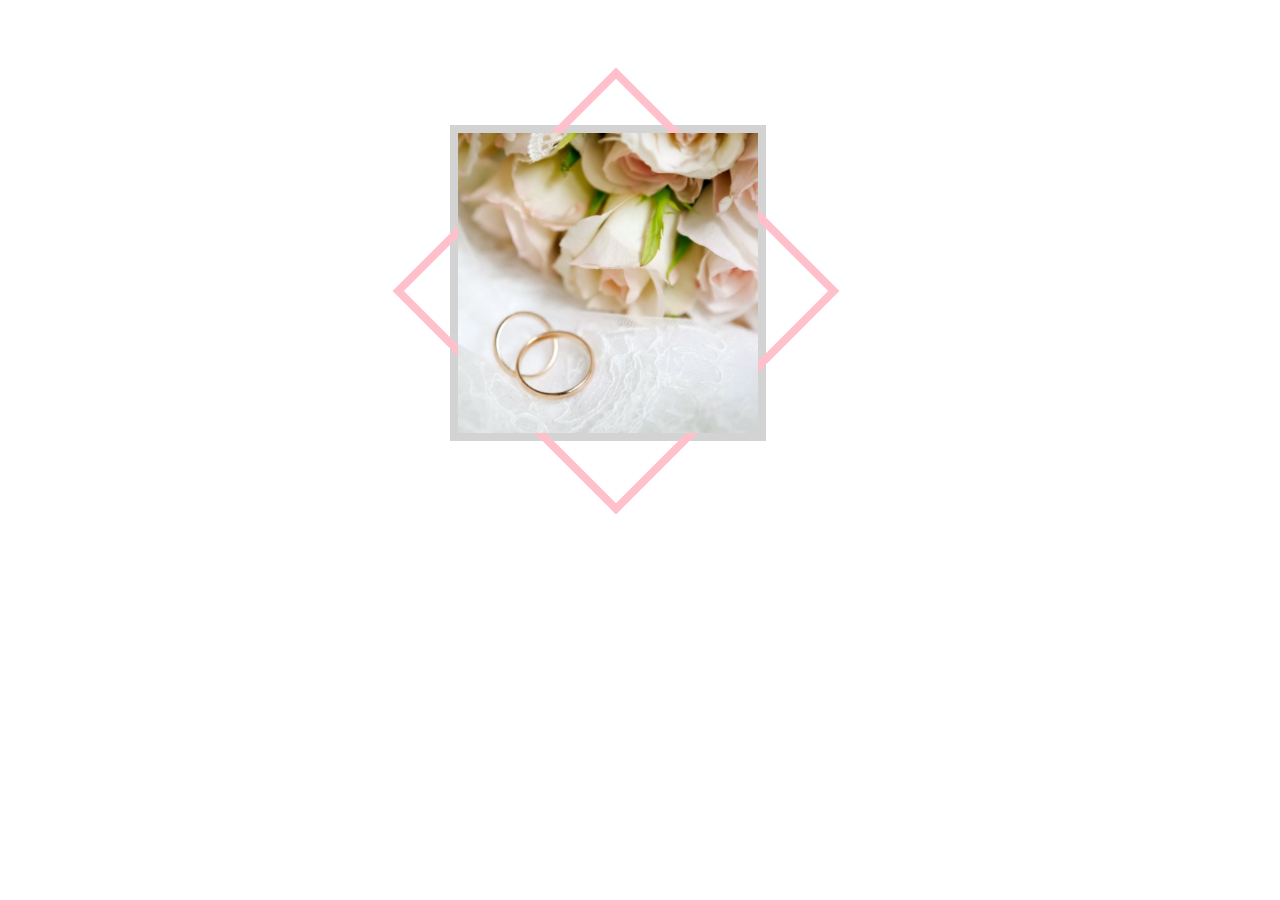
<file: task1/index.html>
<!DOCTYPE html>
<html lang="en">
<head>
    <meta charset="UTF-8">
    <meta name="viewport" content="width=device-width, initial-scale=1.0">
    <link rel="stylesheet" href="styles.css">
    <title>lab_05</title>
</head>
<body>
    <div class="container">
        <div class="frame"></div>
        <img src="buket.jpg" alt="">
    </div>
</body>
</html>
</file>
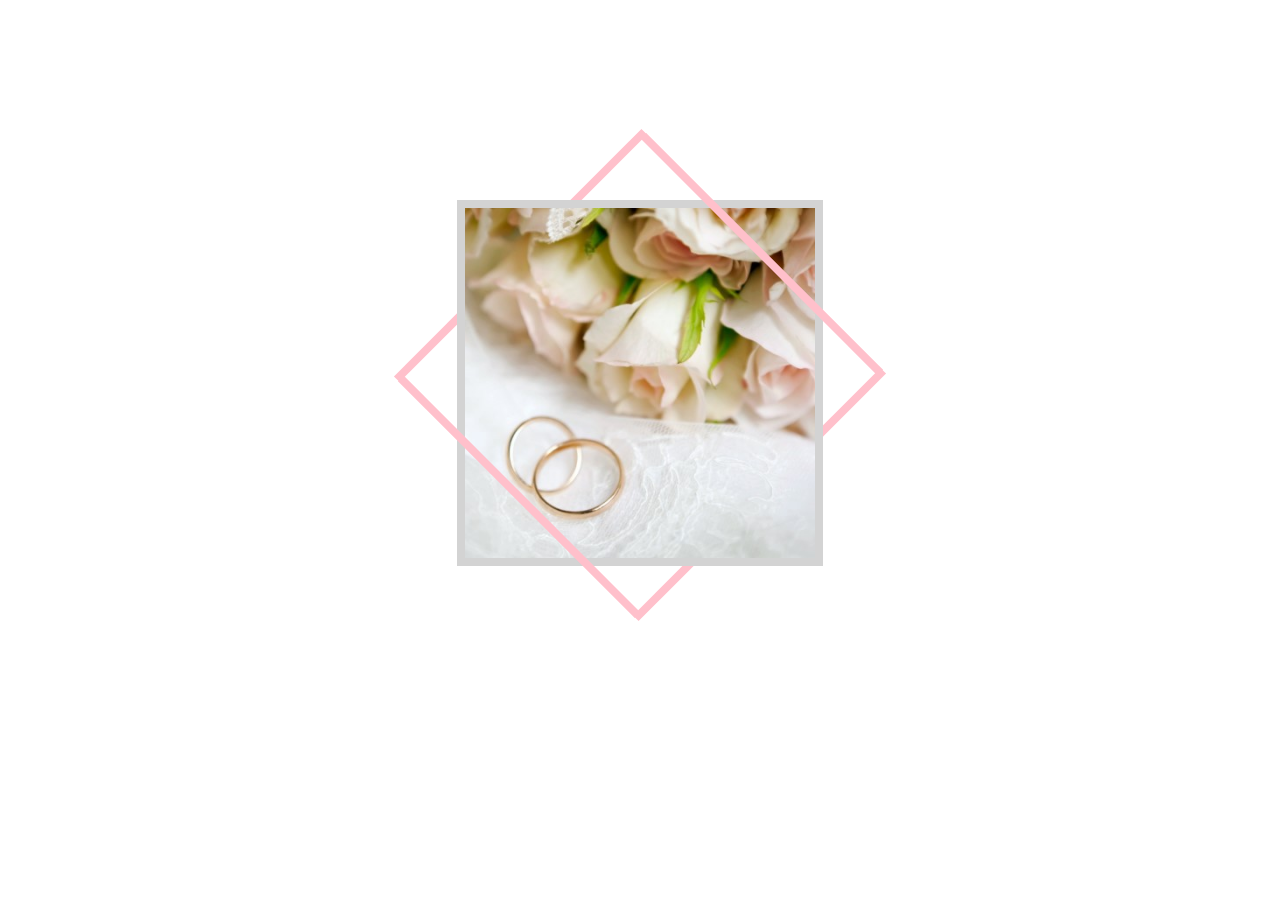
<file: task2/index.html>
<!DOCTYPE html>
<html lang="en">
<head>
    <meta charset="UTF-8">
    <meta name="viewport" content="width=device-width, initial-scale=1.0">
    <link rel="stylesheet" href="styles.css">
    <title>Document</title>
</head>
<body>
    <div class="wrapper">
        <img src="buket.jpg" alt="">
    </div>
</body>
</html>
</file>
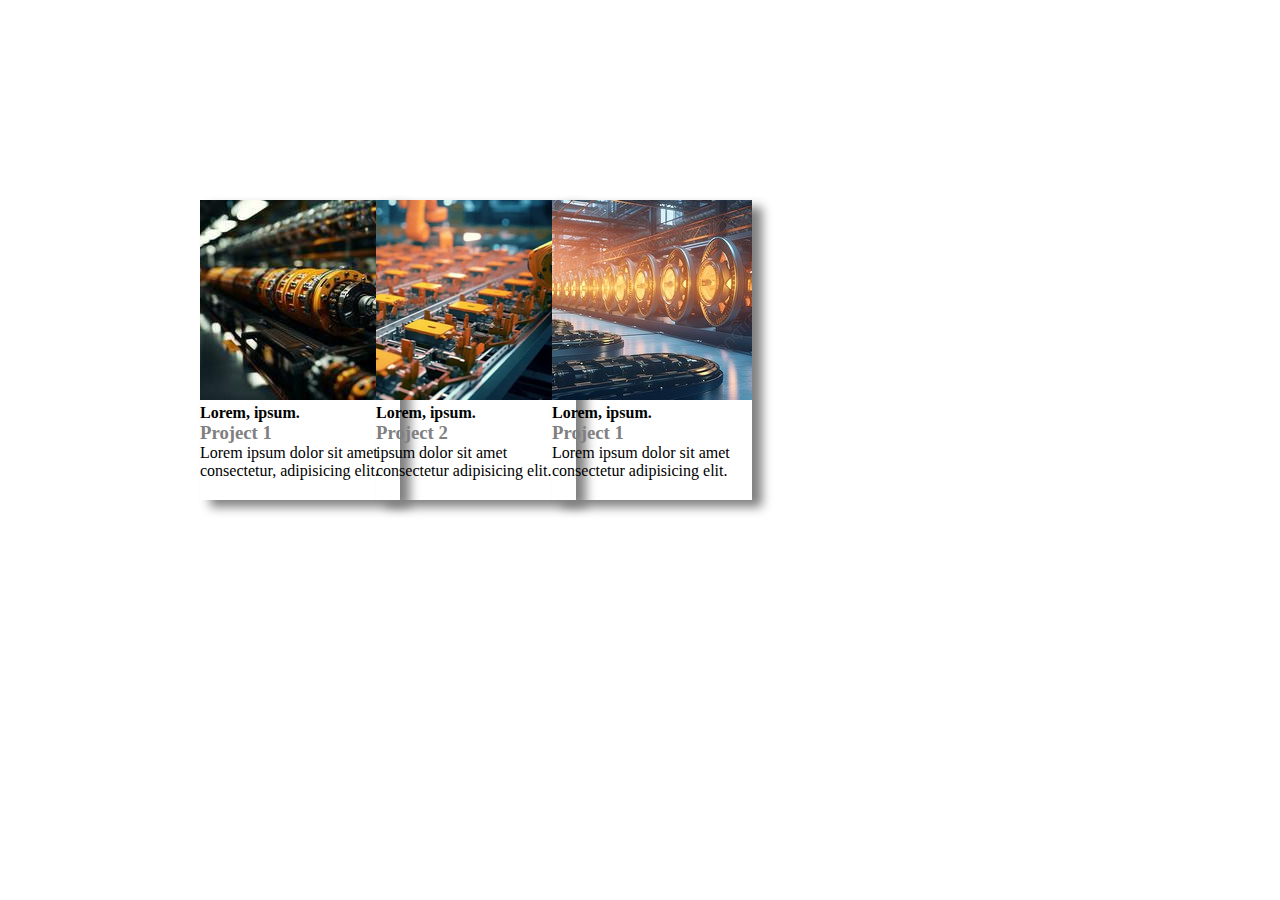
<file: task3/index.html>
<!DOCTYPE html>
<html lang="en">
<head>
    <meta charset="UTF-8">
    <meta http-equiv="X-UA-Compatible" content="IE=edge">
    <meta name="viewport" content="width=device-width, initial-scale=1.0">
    <link rel="stylesheet" href="styles.css">
    <title>lab_05</title>
</head>
<body>
    <div class="cards">
        <div class="card-1"><img src="proj_1.jpg" alt="Ternopil, Ukraine"><p>Lorem, ipsum.</p><div><h3>Project 1</h3>Lorem ipsum dolor sit amet consectetur, adipisicing elit.</div></div>
        <div class="card-2"><img src="proj_2.jpg" alt="Ukraine, Kiev"><p>Lorem, ipsum.<h3>Project 2</h3></p> ipsum dolor sit amet consectetur adipisicing elit.</div>
        <div class="card-3"><img src="proj_3.jpg" alt="Ukraine, Lviv"><p>Lorem, ipsum.</p><h3>Project 1</h3>Lorem ipsum dolor sit amet consectetur adipisicing elit.<div>
    </div>
</body>
</html>
</file>
<file: task1/styles.css>
body {
    padding: 0;
    margin: 0;
    font-family: 'Times New Roman', Times, serif;
}

.container {
    margin: 125px 450px;
    background-color: grey;
    border: 8px solid lightgrey;
    width: 300px;
    height: 300px;
    position: relative;
}

.container img {
    width: 100%;
    height: 100%;
    z-index: 2;
    position: absolute;
}

.container .frame {
    border: 8px solid pink;
    z-index: 1;
    position: absolute;
    transform: rotate(45deg);
    transform-origin: center;
    width: 300px;
    height: 300px;
}
</file>
<file: task2/styles.css>
* {
    padding: 0;
    margin: 0;
}

.wrapper {
    display: flex;
    position: relative;
    justify-content: center;
    margin-top: 200px;
}

img {
    width: 350px;
    height: 350px;
    border: 8px solid lightgray;
    z-index: 1;
}

.wrapper::before {
    content: "";
    position: absolute;
    border-left: 8px solid pink;
    border-right: 8px solid pink;
    width: 330px;
    height: 350px;
    transform: rotate(45deg);
    z-index: 0; 
}

.wrapper::after {
    content: "";
    position: absolute;
    border-top: 8px solid pink;
    border-bottom: 8px solid pink;
    width: 335px;
    height: 335px;
    transform: rotate(45deg);
    z-index: 1;
}
</file>
<file: task3/styles.css>
* {
    margin: 0;
    padding: 0;
    font-family: 'Georgia', 'Times New Roman', 'Times, serif';
}

.cards {
    margin: 200px;
    position: relative;
}

p {
    font-weight: bold;
    color: black;
}

h3 {
    color: grey;
}

.card-1 {
    position: absolute;
    top: 0%;
    left: 0%;
    border: none;
    width: 200px;
    height: 300px;
    box-shadow: 10px 7px 10px grey;
    z-index: 1;
}

.card-2 {
    position: absolute;
    top: 0%;
    left: 20%;
    border: none;
    width: 200px;
    height: 300px;
    box-shadow: 10px 7px 10px grey;
    z-index: 1;
}

.card-3 {
    position: absolute;
    top: 0%;
    left: 40%;
    border: none;
    width: 200px;
    height: 300px;
    box-shadow: 10px 7px 10px grey;
    z-index: 1;
}

.card-1:hover {
    background-color: black;
    opacity: 0.5;
    z-index: 2;
}

.card-2:hover {
    background-color: black;
    opacity: 0.5;
    z-index: 2;
}

.card-3:hover {
    background-color: black;
    opacity: 0.5;
    z-index: 2;
}
</file>
